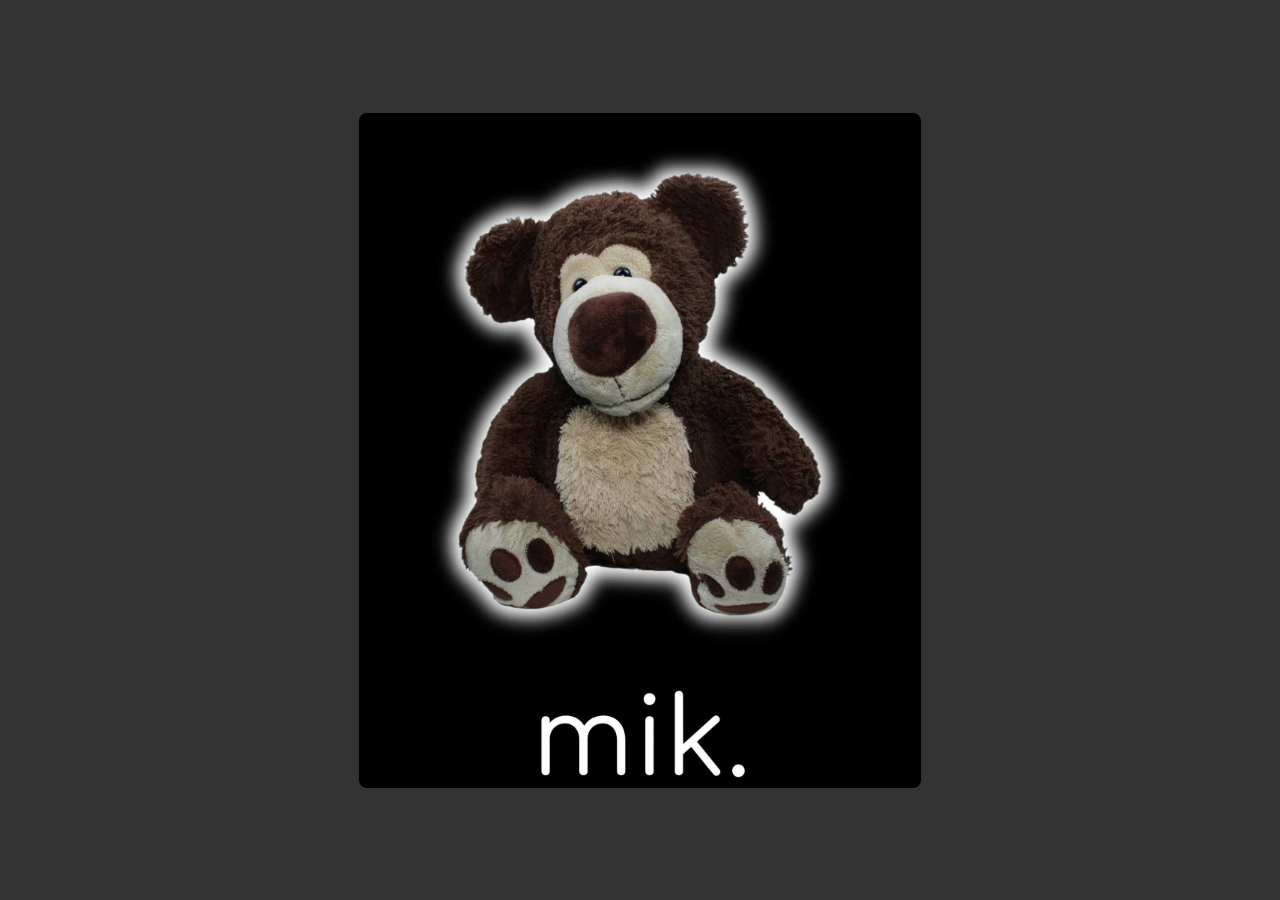
<file: index.htm>
<!DOCTYPE html>
<html lang="en">
<head>
    <meta charset="UTF-8">
    <meta name="viewport" content="width=device-width, initial-scale=1.0">
    <title>Lieschen's Traumbären</title>
    <style>
        /* Basic Reset */
        * {
            margin: 0;
            padding: 0;
            box-sizing: border-box;
        }

        /* Centering Container */
        body {
            background-color: #333;
            height: 100vh;
            display: flex;
            justify-content: center;
            align-items: center;
            overflow: hidden; /* Prevents scrollbars if image is large */
        }

        /* Responsive Image Styling */
        img {
            max-width: 75%;
            max-height: 75%;
            border-radius: 8px;
        }
    </style>
</head>
<body>

    <img src="mik.jpg" alt="Ein Mik">

</body>
</html>
</file>
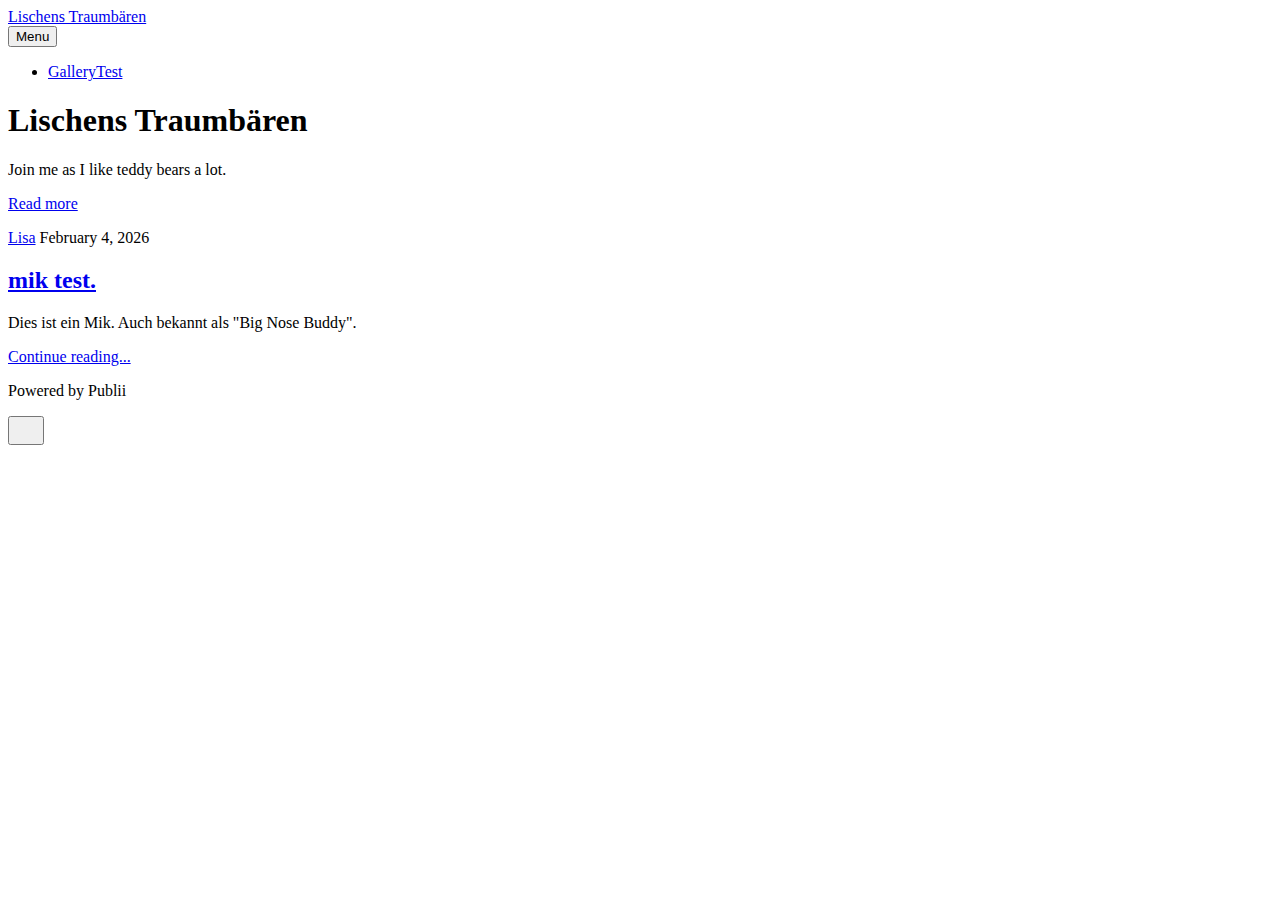
<file: index.html>
<!DOCTYPE html><html lang="en-gb"><head><meta charset="utf-8"><meta http-equiv="X-UA-Compatible" content="IE=edge"><meta name="viewport" content="width=device-width,initial-scale=1"><title>Lischens Traumbären</title><meta name="generator" content="Publii Open-Source CMS for Static Site"><link rel="canonical" href="https://traumbaeren.de/"><link rel="alternate" type="application/atom+xml" href="https://traumbaeren.de/feed.xml" title="Lischens Traumbären - RSS"><link rel="alternate" type="application/json" href="https://traumbaeren.de/feed.json" title="Lischens Traumbären - JSON"><meta property="og:title" content="Lischens Traumbären"><meta property="og:site_name" content="Lischens Traumbären"><meta property="og:description" content=""><meta property="og:url" content="https://traumbaeren.de/"><meta property="og:type" content="website"><link rel="stylesheet" href="https://traumbaeren.de/assets/css/style.css?v=8206031c14704c18023d8f7b8ad40c38"><script type="application/ld+json">{"@context":"http://schema.org","@type":"Organization","name":"Lischens Traumbären","url":"https://traumbaeren.de/"}</script><noscript><style>img[loading] {
                    opacity: 1;
                }</style></noscript></head><body class="home-template"><header class="top js-header"><a class="logo" href="https://traumbaeren.de/">Lischens Traumbären</a><nav class="navbar js-navbar"><button class="navbar__toggle js-toggle" aria-label="Menu" aria-haspopup="true" aria-expanded="false"><span class="navbar__toggle-box"><span class="navbar__toggle-inner">Menu</span></span></button><ul class="navbar__menu"><li><a href="https://traumbaeren.de/testgallery.html" target="_self">GalleryTest</a></li></ul></nav></header><main><div class="hero hero--noimage"><header class="hero__content"><div class="wrapper"><h1>Lischens Traumbären</h1><p>Join me as I like teddy bears a lot.</p><p><a href="#" class="btn">Read more</a></p></div></header></div><div class="wrapper feed"><article class="feed__item feed__item--centered"><div class="feed__content"><header><div class="feed__meta"><a href="https://traumbaeren.de/authors/lisa/" class="feed__author">Lisa</a> <time datetime="2026-02-04T18:57" class="feed__date">February 4, 2026</time></div><h2 class="feed__title"><a href="https://traumbaeren.de/mik-test.html">mik test.</a></h2></header><p>Dies ist ein Mik. Auch bekannt als "Big Nose Buddy".</p><a href="https://traumbaeren.de/mik-test.html" class="readmore feed__readmore">Continue reading...</a></div></article></div></main><footer class="footer"><div class="wrapper"><div class="footer__copyright"><p>Powered by Publii</p></div><button id="backToTop" class="footer__bttop" aria-label="Back to top" title="Back to top"><svg width="20" height="20"><use xlink:href="https://traumbaeren.de/assets/svg/svg-map.svg#toparrow"/></svg></button></div></footer><script defer="defer" src="https://traumbaeren.de/assets/js/scripts.min.js?v=d0fc1030089a37f93a2d51bf6d07565c"></script><script>window.publiiThemeMenuConfig={mobileMenuMode:'sidebar',animationSpeed:300,submenuWidth: 'auto',doubleClickTime:500,mobileMenuExpandableSubmenus:true,relatedContainerForOverlayMenuSelector:'.top'};</script><script>var images = document.querySelectorAll('img[loading]');
        for (var i = 0; i < images.length; i++) {
            if (images[i].complete) {
                images[i].classList.add('is-loaded');
            } else {
                images[i].addEventListener('load', function () {
                    this.classList.add('is-loaded');
                }, false);
            }
        }</script></body></html>
</file>
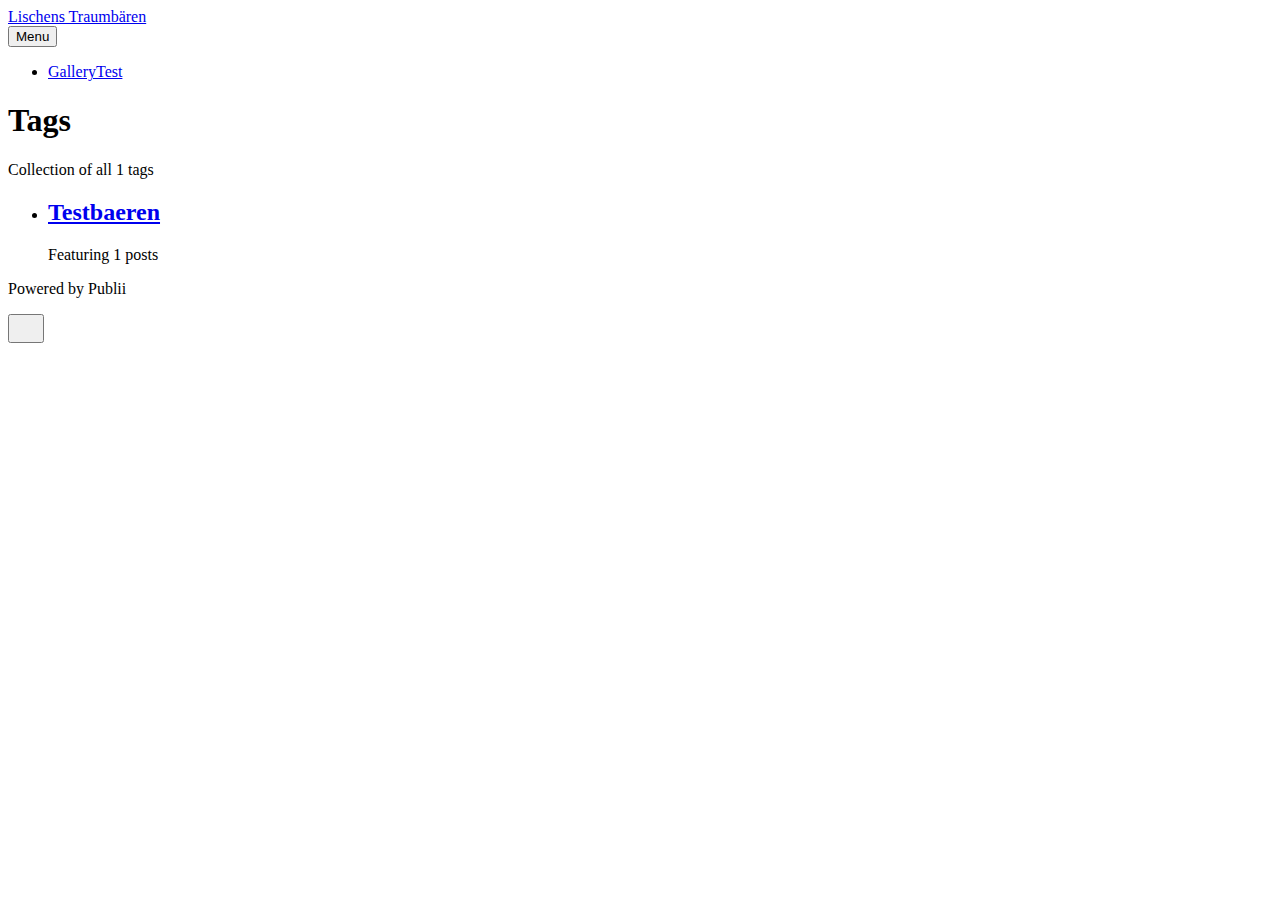
<file: tags/index.html>
<!DOCTYPE html><html lang="en-gb"><head><meta charset="utf-8"><meta http-equiv="X-UA-Compatible" content="IE=edge"><meta name="viewport" content="width=device-width,initial-scale=1"><title>All tags - Lischens Traumbären</title><meta name="robots" content="noindex, follow"><meta name="generator" content="Publii Open-Source CMS for Static Site"><link rel="alternate" type="application/atom+xml" href="https://traumbaeren.de/feed.xml" title="Lischens Traumbären - RSS"><link rel="alternate" type="application/json" href="https://traumbaeren.de/feed.json" title="Lischens Traumbären - JSON"><meta property="og:title" content="Lischens Traumbären"><meta property="og:site_name" content="Lischens Traumbären"><meta property="og:description" content=""><meta property="og:url" content="https://traumbaeren.de/tags/"><meta property="og:type" content="website"><link rel="stylesheet" href="https://traumbaeren.de/assets/css/style.css?v=8206031c14704c18023d8f7b8ad40c38"><script type="application/ld+json">{"@context":"http://schema.org","@type":"Organization","name":"Lischens Traumbären","url":"https://traumbaeren.de/"}</script><noscript><style>img[loading] {
                    opacity: 1;
                }</style></noscript></head><body class="tags-template"><header class="top js-header"><a class="logo" href="https://traumbaeren.de/">Lischens Traumbären</a><nav class="navbar js-navbar"><button class="navbar__toggle js-toggle" aria-label="Menu" aria-haspopup="true" aria-expanded="false"><span class="navbar__toggle-box"><span class="navbar__toggle-inner">Menu</span></span></button><ul class="navbar__menu"><li><a href="https://traumbaeren.de/testgallery.html" target="_self">GalleryTest</a></li></ul></nav></header><main class="page page--tags"><div class="hero hero--noimage"><header class="hero__content"><div class="wrapper"><h1>Tags</h1><p class="page__desc">Collection of all 1 tags</p></div></header></div><div class="wrapper"><ul class="feed feed--grid"><li class="feed__item"><div class="feed__content"><h2 class="h3"><a href="https://traumbaeren.de/tags/testbaeren/">Testbaeren</a></h2><p>Featuring 1 posts</p></div></li></ul></div></main><footer class="footer"><div class="wrapper"><div class="footer__copyright"><p>Powered by Publii</p></div><button id="backToTop" class="footer__bttop" aria-label="Back to top" title="Back to top"><svg width="20" height="20"><use xlink:href="https://traumbaeren.de/assets/svg/svg-map.svg#toparrow"/></svg></button></div></footer><script defer="defer" src="https://traumbaeren.de/assets/js/scripts.min.js?v=d0fc1030089a37f93a2d51bf6d07565c"></script><script>window.publiiThemeMenuConfig={mobileMenuMode:'sidebar',animationSpeed:300,submenuWidth: 'auto',doubleClickTime:500,mobileMenuExpandableSubmenus:true,relatedContainerForOverlayMenuSelector:'.top'};</script><script>var images = document.querySelectorAll('img[loading]');
        for (var i = 0; i < images.length; i++) {
            if (images[i].complete) {
                images[i].classList.add('is-loaded');
            } else {
                images[i].addEventListener('load', function () {
                    this.classList.add('is-loaded');
                }, false);
            }
        }</script></body></html>
</file>
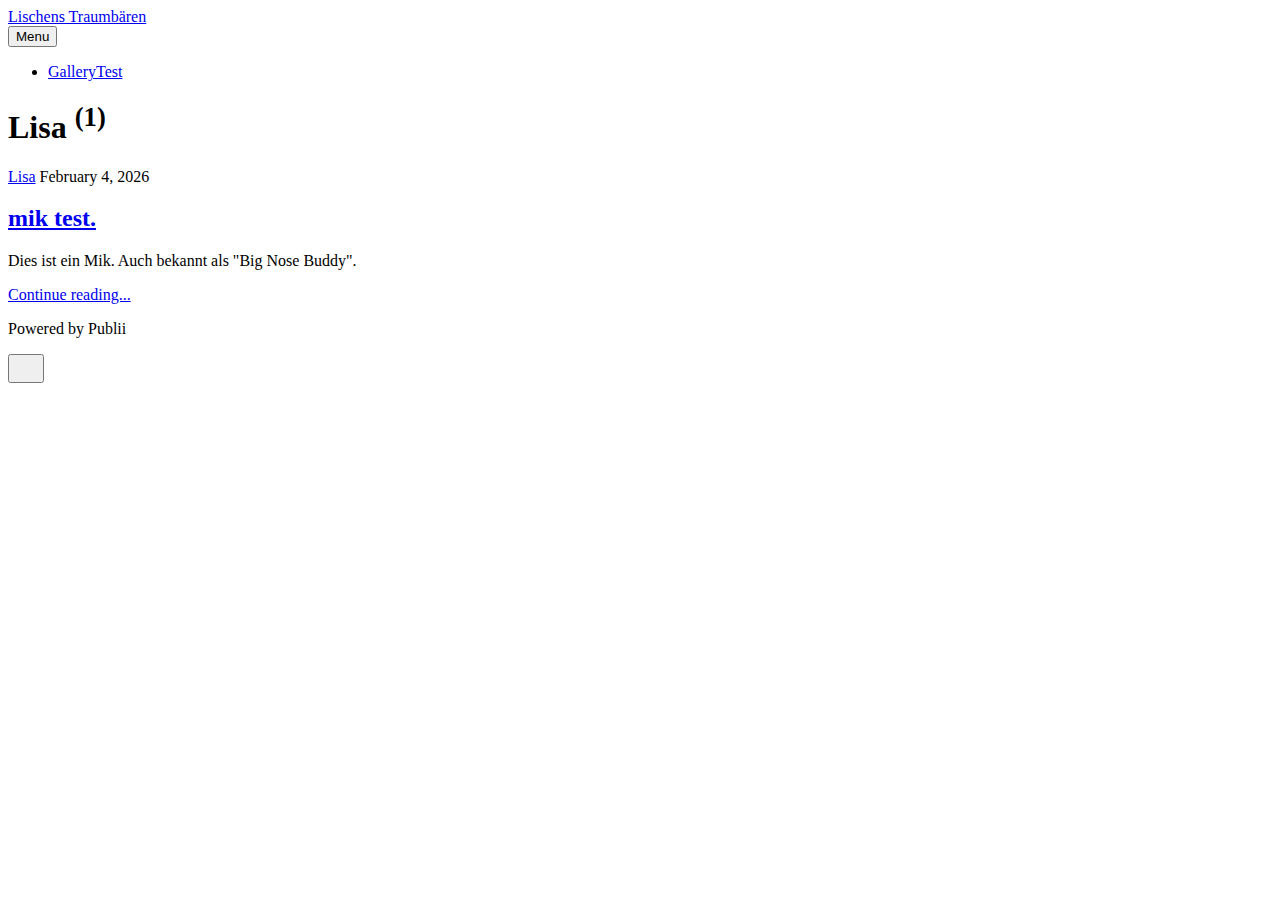
<file: authors/lisa/index.html>
<!DOCTYPE html><html lang="en-gb"><head><meta charset="utf-8"><meta http-equiv="X-UA-Compatible" content="IE=edge"><meta name="viewport" content="width=device-width,initial-scale=1"><title>Author: Lisa - Lischens Traumbären</title><meta name="robots" content="noindex, follow"><meta name="generator" content="Publii Open-Source CMS for Static Site"><link rel="alternate" type="application/atom+xml" href="https://traumbaeren.de/feed.xml" title="Lischens Traumbären - RSS"><link rel="alternate" type="application/json" href="https://traumbaeren.de/feed.json" title="Lischens Traumbären - JSON"><meta property="og:title" content="Lisa"><meta property="og:site_name" content="Lischens Traumbären"><meta property="og:description" content=""><meta property="og:url" content="https://traumbaeren.de/authors/lisa/"><meta property="og:type" content="website"><link rel="stylesheet" href="https://traumbaeren.de/assets/css/style.css?v=8206031c14704c18023d8f7b8ad40c38"><script type="application/ld+json">{"@context":"http://schema.org","@type":"Organization","name":"Lischens Traumbären","url":"https://traumbaeren.de/"}</script><noscript><style>img[loading] {
                    opacity: 1;
                }</style></noscript></head><body class="author-template"><header class="top js-header"><a class="logo" href="https://traumbaeren.de/">Lischens Traumbären</a><nav class="navbar js-navbar"><button class="navbar__toggle js-toggle" aria-label="Menu" aria-haspopup="true" aria-expanded="false"><span class="navbar__toggle-box"><span class="navbar__toggle-inner">Menu</span></span></button><ul class="navbar__menu"><li><a href="https://traumbaeren.de/testgallery.html" target="_self">GalleryTest</a></li></ul></nav></header><main class="page page--author"><div class="hero hero--noimage"><header class="hero__content"><div class="wrapper page--author__wrapper"><div><h1>Lisa <sup>(1)</sup></h1></div></div></header></div><div class="wrapper feed"><article class="feed__item feed__item--centered"><div class="feed__content"><header><div class="feed__meta"><a href="https://traumbaeren.de/authors/lisa/" class="feed__author">Lisa</a> <time datetime="2026-02-04T18:57" class="feed__date">February 4, 2026</time></div><h2 class="feed__title"><a href="https://traumbaeren.de/mik-test.html">mik test.</a></h2></header><p>Dies ist ein Mik. Auch bekannt als "Big Nose Buddy".</p><a href="https://traumbaeren.de/mik-test.html" class="readmore feed__readmore">Continue reading...</a></div></article></div></main><footer class="footer"><div class="wrapper"><div class="footer__copyright"><p>Powered by Publii</p></div><button id="backToTop" class="footer__bttop" aria-label="Back to top" title="Back to top"><svg width="20" height="20"><use xlink:href="https://traumbaeren.de/assets/svg/svg-map.svg#toparrow"/></svg></button></div></footer><script defer="defer" src="https://traumbaeren.de/assets/js/scripts.min.js?v=d0fc1030089a37f93a2d51bf6d07565c"></script><script>window.publiiThemeMenuConfig={mobileMenuMode:'sidebar',animationSpeed:300,submenuWidth: 'auto',doubleClickTime:500,mobileMenuExpandableSubmenus:true,relatedContainerForOverlayMenuSelector:'.top'};</script><script>var images = document.querySelectorAll('img[loading]');
        for (var i = 0; i < images.length; i++) {
            if (images[i].complete) {
                images[i].classList.add('is-loaded');
            } else {
                images[i].addEventListener('load', function () {
                    this.classList.add('is-loaded');
                }, false);
            }
        }</script></body></html>
</file>
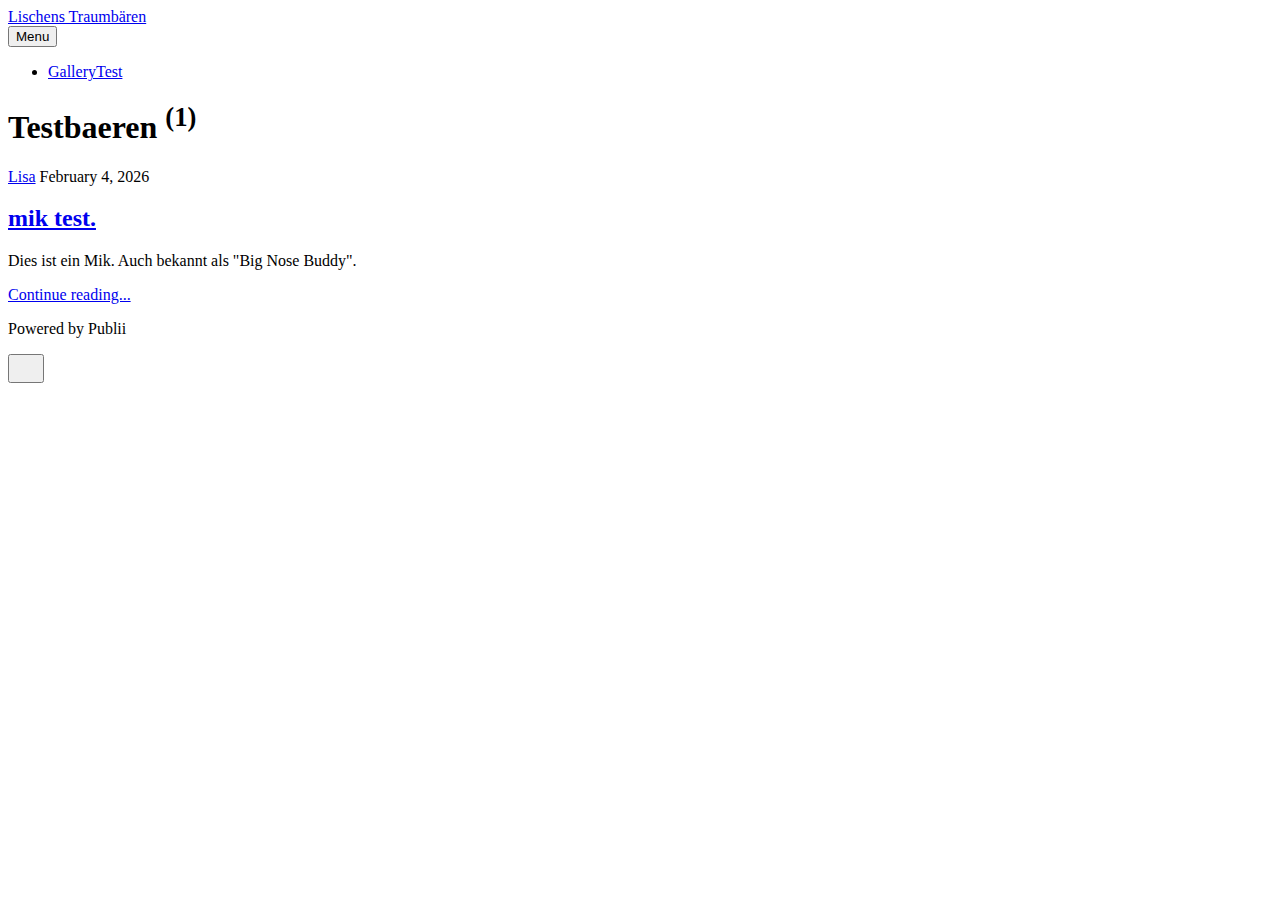
<file: tags/testbaeren/index.html>
<!DOCTYPE html><html lang="en-gb"><head><meta charset="utf-8"><meta http-equiv="X-UA-Compatible" content="IE=edge"><meta name="viewport" content="width=device-width,initial-scale=1"><title>Tag: Testbaeren - Lischens Traumbären</title><meta name="robots" content="noindex, follow"><meta name="generator" content="Publii Open-Source CMS for Static Site"><link rel="alternate" type="application/atom+xml" href="https://traumbaeren.de/feed.xml" title="Lischens Traumbären - RSS"><link rel="alternate" type="application/json" href="https://traumbaeren.de/feed.json" title="Lischens Traumbären - JSON"><meta property="og:title" content="Testbaeren"><meta property="og:site_name" content="Lischens Traumbären"><meta property="og:description" content=""><meta property="og:url" content="https://traumbaeren.de/tags/testbaeren/"><meta property="og:type" content="website"><link rel="stylesheet" href="https://traumbaeren.de/assets/css/style.css?v=8206031c14704c18023d8f7b8ad40c38"><script type="application/ld+json">{"@context":"http://schema.org","@type":"Organization","name":"Lischens Traumbären","url":"https://traumbaeren.de/"}</script><noscript><style>img[loading] {
                    opacity: 1;
                }</style></noscript><link rel="stylesheet" href="https://traumbaeren.de/media/plugins/coreLightboxGallery/photoswipe.min.css"><style>:root {
		       	 --pswp-bg: #000000;
					 --pswp-placeholder-bg: rgba(38, 40, 44, 1);
					 --pswp-ui-bg: rgba(38, 40, 44, .5);
                --pswp-ui-color: #ffffff;
                --pswp-icon-stroke-width: 1.5;
                --pswp-icon-size: 24px;
            }

				.pswp--zoomed-in .pswp__zoom-icn-bar-v {
					display: none;
				}</style></head><body class="tag-template"><header class="top js-header"><a class="logo" href="https://traumbaeren.de/">Lischens Traumbären</a><nav class="navbar js-navbar"><button class="navbar__toggle js-toggle" aria-label="Menu" aria-haspopup="true" aria-expanded="false"><span class="navbar__toggle-box"><span class="navbar__toggle-inner">Menu</span></span></button><ul class="navbar__menu"><li><a href="https://traumbaeren.de/testgallery.html" target="_self">GalleryTest</a></li></ul></nav></header><main class="page page--tag"><div class="hero hero--noimage"><header class="hero__content"><div class="wrapper"><h1>Testbaeren <sup>(1)</sup></h1></div></header></div><div class="wrapper feed"><article class="feed__item feed__item--centered"><div class="feed__content"><header><div class="feed__meta"><a href="https://traumbaeren.de/authors/lisa/" class="feed__author">Lisa</a> <time datetime="2026-02-04T18:57" class="feed__date">February 4, 2026</time></div><h2 class="feed__title"><a href="https://traumbaeren.de/mik-test.html">mik test.</a></h2></header><p>Dies ist ein Mik. Auch bekannt als "Big Nose Buddy".</p><a href="https://traumbaeren.de/mik-test.html" class="readmore feed__readmore">Continue reading...</a></div></article></div></main><footer class="footer"><div class="wrapper"><div class="footer__copyright"><p>Powered by Publii</p></div><button id="backToTop" class="footer__bttop" aria-label="Back to top" title="Back to top"><svg width="20" height="20"><use xlink:href="https://traumbaeren.de/assets/svg/svg-map.svg#toparrow"/></svg></button></div></footer><script defer="defer" src="https://traumbaeren.de/assets/js/scripts.min.js?v=d0fc1030089a37f93a2d51bf6d07565c"></script><script>window.publiiThemeMenuConfig={mobileMenuMode:'sidebar',animationSpeed:300,submenuWidth: 'auto',doubleClickTime:500,mobileMenuExpandableSubmenus:true,relatedContainerForOverlayMenuSelector:'.top'};</script><script>var images = document.querySelectorAll('img[loading]');
        for (var i = 0; i < images.length; i++) {
            if (images[i].complete) {
                images[i].classList.add('is-loaded');
            } else {
                images[i].addEventListener('load', function () {
                    this.classList.add('is-loaded');
                }, false);
            }
        }</script><script type="module">import PhotoSwipeLightbox from 'https://traumbaeren.de/media/plugins/coreLightboxGallery/photoswipe-lightbox.esm.min.js';
				 const galleries = document.querySelectorAll('.gallery');
				 galleries.forEach(gallery => {
					  const lightbox = new PhotoSwipeLightbox({
							gallery: gallery,
children: 'figure',
mainClass: 'pswp--custom-bg',
showHideAnimationType: 'zoom',
showAnimationDuration: 333,
hideAnimationDuration: 333,
easing: 'cubic-bezier(.4,0,.22,1)',
initialZoomLevel: 'fit',
secondaryZoomLevel: 'fill',
imageClickAction: 'zoom-or-close',
spacing: 0.1,
loop: true,
wheelToZoom: false,
escKey: true,
arrowKeys: true,
padding: {"top":0,"bottom":0,"left":0,"right":0},
arrowPrev: true,
arrowNext: true,
close: true,
zoom: true,
counter: true,
preload: [1, 2],
bgOpacity: 0.6,
arrowPrevSVG: `<svg viewBox="0 0 24 24" stroke="currentColor" stroke-linecap="round" stroke-linejoin="round" fill="none" class="pswp__icn" aria-hidden="true"><path d="M21 12L3 12M3 12L11.5 3.5M3 12L11.5 20.5"></path></svg>`,
arrowNextSVG: `<svg viewBox="0 0 24 24" stroke="currentColor" stroke-linecap="round" stroke-linejoin="round" fill="none" class="pswp__icn" aria-hidden="true"><path d="M21 12L3 12M3 12L11.5 3.5M3 12L11.5 20.5"></path></svg>`,
closeSVG: `<svg viewBox="0 0 24 24" stroke="currentColor" stroke-linecap="round" stroke-linejoin="round" fill="none" class="pswp__icn" aria-hidden="true"><path d="M6.75827 17.2426L12.0009 12M17.2435 6.75736L12.0009 12M12.0009 12L6.75827 6.75736M12.0009 12L17.2435 17.2426"></path></svg>`,
zoomSVG: `<svg viewBox="0 0 24 24" fill="none" stroke="currentColor" stroke-linecap="round" stroke-linejoin="round" class="pswp__icn" aria-hidden="true"><path d="M8 11H14"></path><path class="pswp__zoom-icn-bar-v" d="M11 8V14"></path><path d="M17 17L21 21"></path><path d="M3 11C3 15.4183 6.58172 19 11 19C13.213 19 15.2161 18.1015 16.6644 16.6493C18.1077 15.2022 19 13.2053 19 11C19 6.58172 15.4183 3 11 3C6.58172 3 3 6.58172 3 11Z"></path></svg>`,
                    pswpModule: () => import('https://traumbaeren.de/media/plugins/coreLightboxGallery/photoswipe.esm.min.js'),

					  });
					  
				 lightbox.on('uiRegister', () => {
					  
				 lightbox.pswp.ui.registerElement({
					  name: 'download-button',
					  order: 8,
					  isButton: true,
					  tagName: 'a',
					  html: `<svg stroke="currentColor" stroke-linecap="round" stroke-linejoin="round" viewBox="0 0 24 24" fill="none" class="pswp__icn" aria-hidden="true"><path d="M6 20L18 20"></path><path d="M12 4V16M12 16L15.5 12.5M12 16L8.5 12.5"></path></svg>`,
					  onInit: (el, pswp) => {
							el.setAttribute('download', '');
							el.setAttribute('target', '_blank');
							el.setAttribute('rel', 'noopener');
							pswp.on('change', () => {
								 el.href = pswp.currSlide.data.src;
							});
					  }
				 });
			

				 lightbox.pswp.ui.registerElement({
					  name: 'custom-caption',
					  order: 9,
					  isButton: false,
					  appendTo: 'root',
					  html: '',
					  onInit: (el, pswp) => {
							pswp.on('change', () => {
								 const currSlideElement = pswp.currSlide.data.element.closest('figure');
								 let captionHTML = '';
								 if (currSlideElement) {
									  const figCaption = currSlideElement.querySelector('figcaption');
									  if (figCaption) {
											captionHTML = figCaption.innerHTML;
									  } else {
											captionHTML = currSlideElement.querySelector('img')?.getAttribute('alt') || '';
									  }
								 }
								 if (captionHTML.trim()) {
									  el.innerHTML = captionHTML;
									  el.classList.remove('hidden-caption-content'); 
								 } else {
									  el.innerHTML = '';
									  el.classList.add('hidden-caption-content'); 
								 }
							});
					  }
				 });
			
				 });
			
					  lightbox.init();
				 });</script></body></html>
</file>
